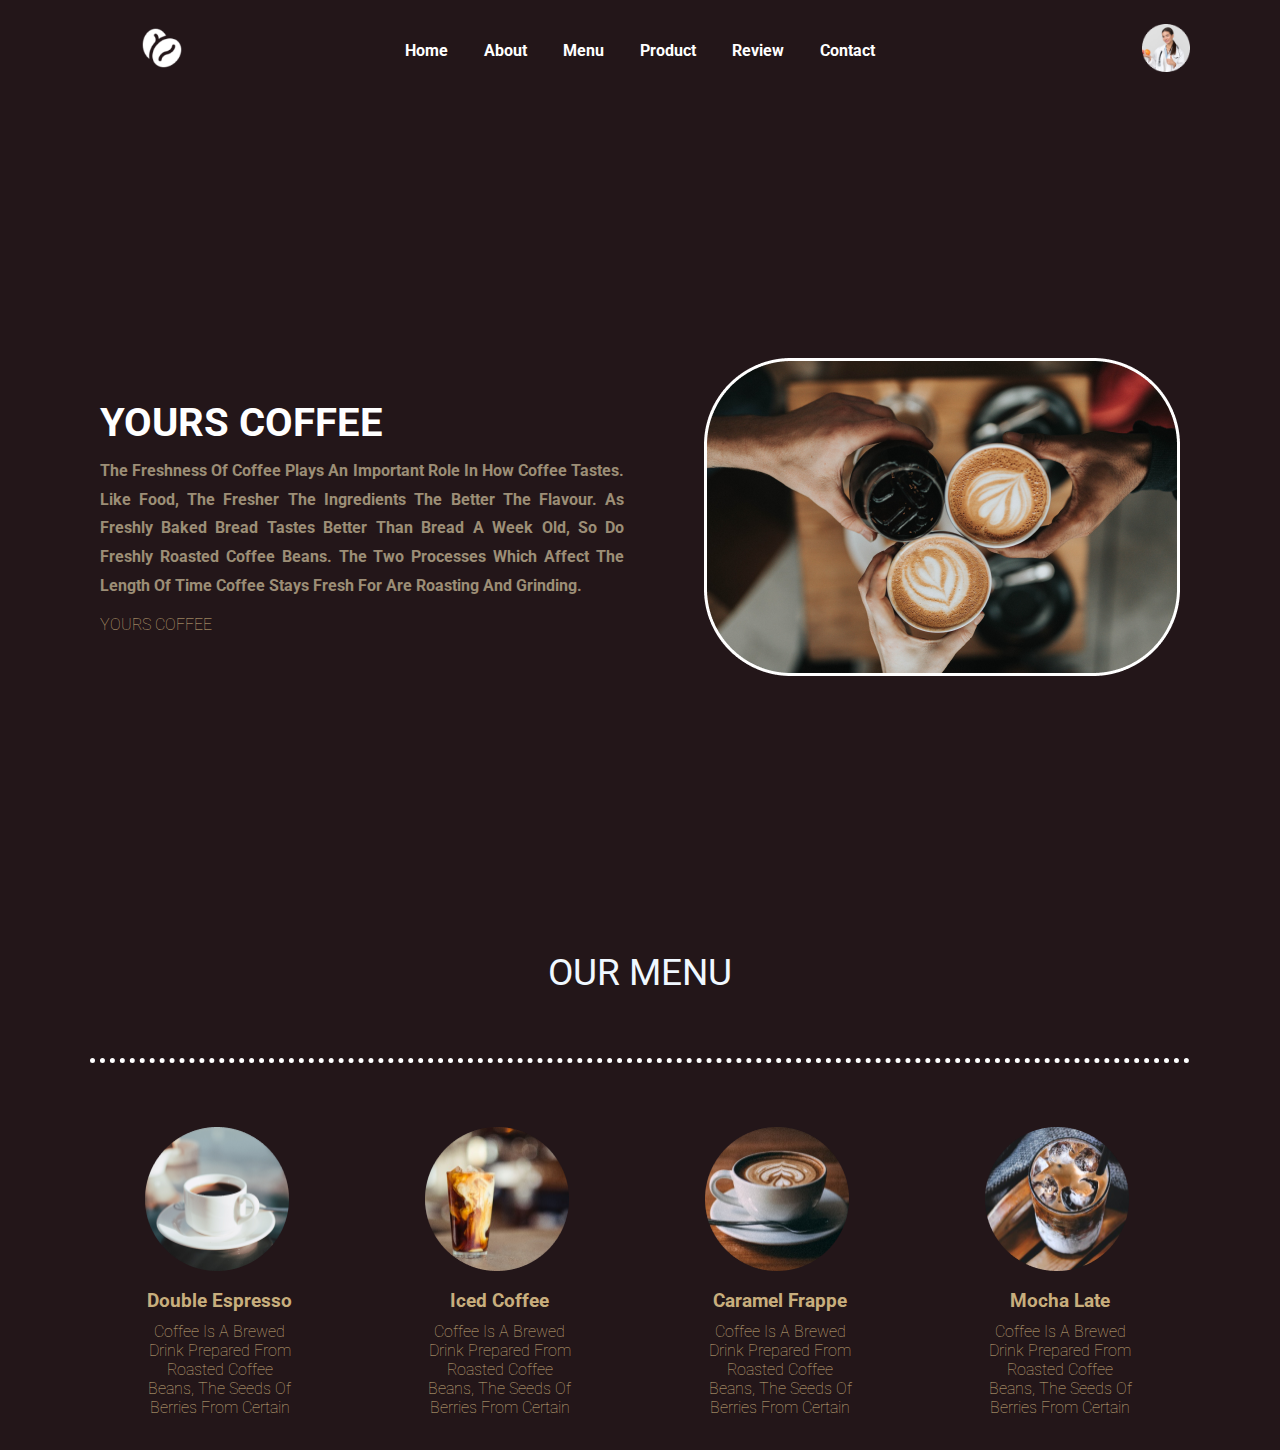
<file: index.html>
<!DOCTYPE html>
<html lang="en">
  <head>
    <meta charset="UTF-8" />
    <meta name="viewport" content="width=device-width, initial-scale=1.0" />
    <title>Document</title>
    <!-- font awesome cdn link -->
    <link
      rel="stylesheet"
      href="https://cdnjs.cloudflare.com/ajax/libs/font-awesome/6.4.2/css/all.min.css"
      integrity="sha512-z3gLpd7yknf1YoNbCzqRKc4qyor8gaKU1qmn+CShxbuBusANI9QpRohGBreCFkKxLhei6S9CQXFEbbKuqLg0DA=="
      crossorigin="anonymous"
      referrerpolicy="no-referrer"
    />
    ">
    <!-- custom css file link -->
    <link rel="stylesheet" href="css/style.css" />
  </head>
  <body>
    <!-- header section starts -->
    <header class="header">
      <a href="" class="logo">
        <img src="images/beans.png" alt="" />
      </a>

      <nav class="navbar">
        <a href="#home">home</a>
        <a href="about.html">about</a>
        <a href="#menu">menu</a>
        <a href="#product">product</a>
        <a href="#review">review</a>
        <a href="#contact">contact</a>
      </nav>

      <div class="icons">
        <a href="" class="logo">
          <img src="images/user.png" alt="" />
        </a>
      </div>

  
    </header>
    <!-- header section ends -->

    <!-- home section starts -->

    <section class="home" id="home">
      <div class="content">
        <h3>YOURS COFFEE</h3>
        <p>
          The freshness of coffee plays an important role in how coffee tastes. Like food, the fresher the ingredients the better the flavour. As freshly baked bread tastes better than bread a week old, so do freshly roasted coffee beans.
          The two processes which affect the length of time coffee stays fresh for are roasting and grinding.
        </p>
        <h2>YOURS COFFEE</h2>
      </div>
      <div class="content">
        <img src="images/coffeeheader.png" alt="" />
      </div>
    </section>

    <!-- home section ends -->

    <section class="about" id="about">
      <h1 class="heading">OUR MENU</h1>
      <hr />
      <div class="row">
        <div class="column">
          <img src="images/kopi1.png" alt="" />
          <div class="text">
            <h3>Double Espresso</h3>
            <p>
              Coffee is a brewed drink prepared from roasted coffee beans, the seeds of berries from certain Coffea species.
            </p>
          </div>
        </div>
        <div class="column">
          <img src="images/kopi2.png" alt="" />
          <div class="text">
            <h3>Iced Coffee</h3>
             <p>
              Coffee is a brewed drink prepared from roasted coffee beans, the seeds of berries from certain Coffea species.
            </p>
          </div>
        </div>
        <div class="column">
          <img src="images/kopi3.png" alt="" />
          <div class="text">
            <h3>Caramel Frappe</h3>
               <p>
              Coffee is a brewed drink prepared from roasted coffee beans, the seeds of berries from certain Coffea species.
            </p>
          </div>
        </div>
        <div class="column">
          <img src="images/kopi4.png" alt="" />
          <div class="text">
            <h3>Mocha Late</h3>
              <p>
              Coffee is a brewed drink prepared from roasted coffee beans, the seeds of berries from certain Coffea species.
            </p>
          </div>
        </div>
      </div>
    </section>

    <!-- about section starts -->

    <!-- about section ends -->
    <!-- custom js file link -->
    <script src="js/script.js"></script>
  </body>
</html>
</file>
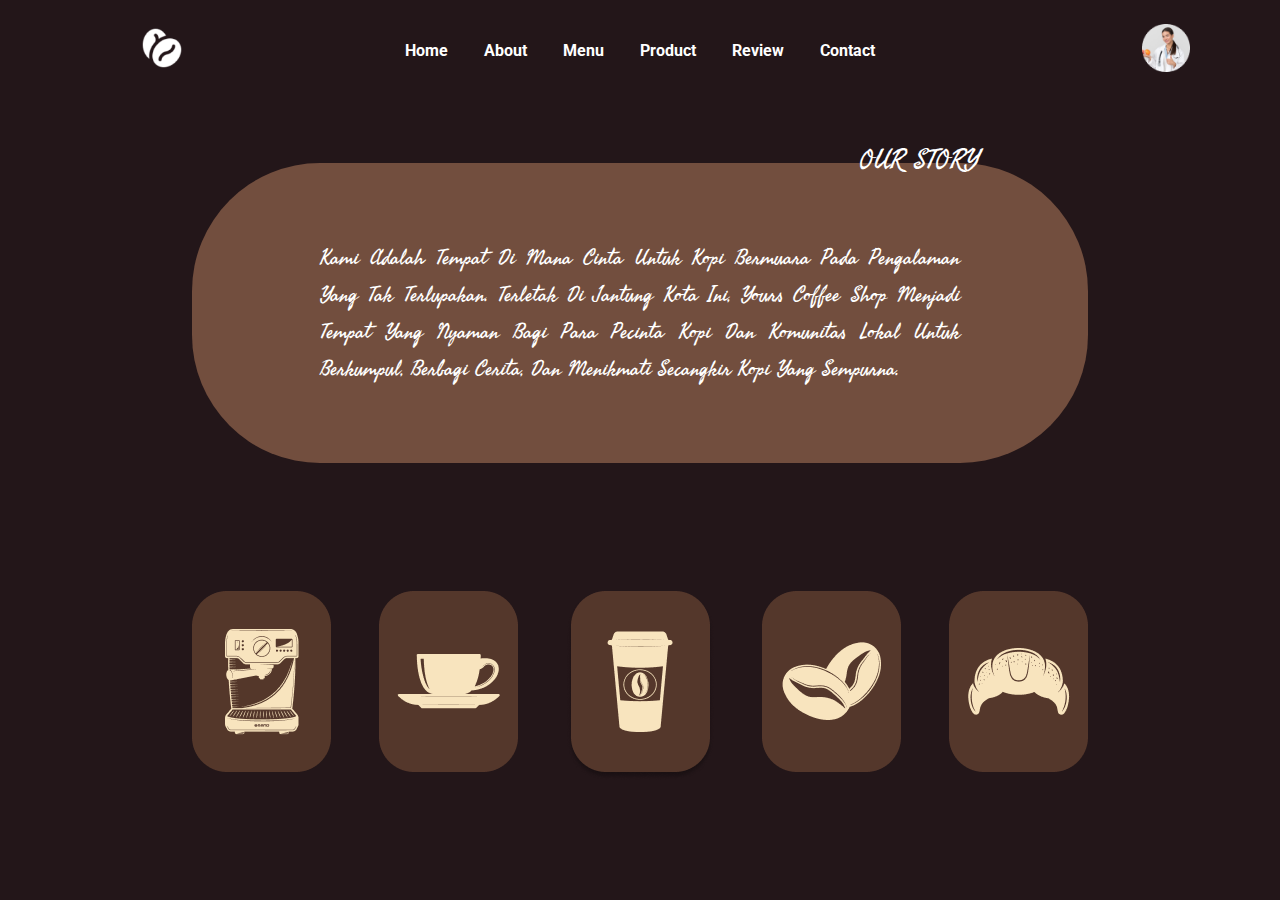
<file: about.html>
<!DOCTYPE html>
<html lang="en">
  <head>
    <meta charset="UTF-8" />
    <meta name="viewport" content="width=device-width, initial-scale=1.0" />
    <title>Document</title>
    <!-- font awesome cdn link -->
    <link
      rel="stylesheet"
      href="https://cdnjs.cloudflare.com/ajax/libs/font-awesome/6.4.2/css/all.min.css"
      integrity="sha512-z3gLpd7yknf1YoNbCzqRKc4qyor8gaKU1qmn+CShxbuBusANI9QpRohGBreCFkKxLhei6S9CQXFEbbKuqLg0DA=="
      crossorigin="anonymous"
      referrerpolicy="no-referrer"
    />
    ">
    <!-- custom css file link -->
    <link rel="stylesheet" href="css/style.css" />
  </head>
  <body>
    <!-- header section starts -->
    <header class="header">
      <a href="" class="logo">
        <img src="images/beans.png" alt="" />
      </a>

      <nav class="navbar">
        <a href="index.html">home</a>
        <a href="#about">about</a>
        <a href="#menu">menu</a>
        <a href="#product">product</a>
        <a href="#review">review</a>
        <a href="#contact">contact</a>
      </nav>

      <div class="icons">
        <a href="" class="logo">
          <img src="images/user.png" alt="" />
        </a>
      </div>
    </header>
    <!-- header section ends -->

    <!-- about section starts -->
    <div class="parent-lorem">
      <div class="lorem">
        <p>
          Kami adalah tempat di mana cinta untuk kopi bermuara pada pengalaman yang tak terlupakan. Terletak di jantung kota ini, Yours Coffee Shop menjadi tempat yang nyaman bagi para pecinta kopi dan komunitas lokal untuk berkumpul,
          berbagi cerita, dan menikmati secangkir kopi yang sempurna.
        </p>
        <h3>OUR STORY</h3>
      </div>
    </div>
    <!-- about section end -->

    <!-- footer starts -->

    <div class="last">
      <div class="lastFoot">
        <div class="column">
          <img src="images/Eq1.png" alt="" />
        </div>
        <div class="column">
          <img src="images/Eq2.png" alt="" />
        </div>
        <div class="column">
          <img src="images/Eq3.png" alt="" />
        </div>
        <div class="column">
          <img src="images/Eq4.png" alt="" />
        </div>
        <div class="column">
          <img src="images/Eq5.png" alt="" />
        </div>
      </div>
    </div>

    <!-- footer end -->
    <!-- custom js file link -->
    <script src="js/script.js"></script>
  </body>
</html>
</file>
<file: css/style.css>
/* @import url("https://fonts.googleapis.com/css2?family=Roboto:ital,wght@0,100;0,300;0,400;0,500;1,100&display=swap");
@import url('https://fonts.googleapis.com/css2?family=Freehand&family=Roboto:ital,wght@0,100;0,300;0,400;0,500;1,100&display=swap'); */
@import url("https://fonts.googleapis.com/css2?family=Freehand&family=Merriweather:wght@300;400;700&family=Roboto:ital,wght@0,100;0,300;0,400;0,500;1,100&display=swap");

:root {
  --main-color: #231619;
  --black: #13131a;
  --bg: #231619;
  --border: 0.1rem solid rgba(255, 255, 255, 0.3);
}

* {
  font-family: "Roboto", sans-serif;
  margin: 0;
  padding: 0;
  box-sizing: border-box;
  outline: none;
  border: none;
  text-decoration: none;
  text-transform: capitalize;
}

html {
  font-size: 62, 5%;
  overflow-x: hidden;
  scroll-padding-top: 9rem;
  scroll-behavior: smooth;
}

html::-webkit-scrollbar {
  width: 0.8rem;
}

html::-webkit-scrollbar-track {
  background: transparent;
}

html::-webkit-scrollbar-thumb {
  background: #fff;
  border-radius: 5rem;
}

body {
  background: var(--bg);
}

section {
  padding: 2rem 7%;
}

.header {
  background: var(--bg);
  display: flex;
  align-items: center;
  justify-content: space-between;
  padding: 1.5rem 7%;
  /* border-bottom: var(--border); */
  position: fixed;
  top: 0;
  left: 0;
  right: 0;
  z-index: 1000;
}

.header .logo img {
  height: 3rem;
  margin-left: 3rem;
}

.header .navbar a {
  font-weight: bold;  
  margin: 0 1rem;
  font-size: 1rem;
  color: #fff;
}

.header .navbar a:hover {
  border-bottom: 0.3rem solid #ff5b00;
  padding-bottom: 0.5rem;
}

.header .icons div {
  color: #fff;
  cursor: pointer;
  font-size: 1.5rem;
  margin-left: 0.5rem;
}

.header .icons div:hover {
  color: var(--main-color);
}

#menu-btn {
  display: none;
}

.home {
  min-height: 100vh;
  display: flex;
  flex-direction: row;
  gap: 60px;
  align-items: center;
  background: var(--main-color);
  background-size: cover;
  /* margin: ; */
}

.home .content {
  margin-top: 100px;
  max-width: 60rem;
  padding: 10px;
}

.home .content h3 {
  font-size: 2.5rem;
  text-transform: uppercase;
  color: #fff;
}

.home .content p {
  margin-top: 0.7rem;
  text-align: justify;
  font-size: 1rem;
  font-weight: bold;
  line-height: 1.8;
  /* padding: 1rem 0; */
  color: #9c8e76;
}

.home .content h2 {
  margin-top: 10px;
  color: #c8ae7d;

  font-size: 1rem;
  font-weight: lighter;
  line-height: 1.8;
}

.about {
  background: var(--main-color);
  margin: auto;
}

.about .heading {
  text-transform: uppercase;
  font-weight: normal;
  font-size: 2.3rem;
  color: aliceblue;
  text-align: center;
  padding-bottom: 4rem;
}

.about hr {
  margin: auto;
  width: 100%;
  height: 5px;
  border-top: 5px dotted #fff;
}

.about .row {
  display: flex;
  justify-content: space-between;
  margin: 0 5%;
}

.about .row .column img {
  margin-top: 4rem;
  width: 144px;
  height: 144px;
  /* border-radius: 50%; */
  /* border-color: white; */
}

.about .row .column .text {
  font-family: "Merriweather", serif;
  /* font-weight: 700; */
  color: #c8ae7d;
  margin-top: 15px;
  text-align: center;
}
.about .row .column p {
  /* background-color:#FF00FF; */
  width:150px;
  overflow:hidden;
  height:6rem;
  font-weight: lighter;
  margin-top: 10px;
}

.parent-lorem {
  height: 300px;
  margin-top: 9rem;
}

.lorem {
  border-radius: 8rem;
  padding: 5rem;
  padding-left: 8rem;
  padding-right: 8rem;
  background: #724e3e;
  width: 70%;
  height: 100%;
  display: flex;
  flex-direction: column;
  justify-content: center;
  align-items: center;
  text-align: justify;
  margin: 0.5rem auto;
}

.lorem p {
  font-family: "Freehand", sans-serif;
  color: white;
  font-size: 1.3rem;
}

.lorem h3 {
  font-family: "Freehand", sans-serif;
  font-weight: lighter;
  color: white;
  font-size: 1.7rem;
  position: absolute;
  top: 135px;
  right: 300px;
}

.last {
  background: var(--main-color);
  margin: auto;
  margin-top: 8rem;
  margin-bottom: 5rem;
}

.last .lastFoot {
  display: flex;
  justify-content: space-between;
  margin: 0 auto;
  /* margin: 0 5%; */
  width: 70%;
}

/*  media query */
@media (max-width: 991px) {
  html {
    font-size: 55%;
  }

  .header {
    padding: 1.5rem 2rem;
  }
  section {
    padding: 2rem;
  }
}

@media (max-width: 768px) {
  #menu-btn {
    display: inline-block;
  }

  .header .navbar {
    position: absolute;
    top: 100%;
    right: -100%;
    background: #fff;
    width: 30rem;
    height: calc(100vh - 9.5rem);
  }

  .header .navbar.active {
    right: 0;
  }

  .header .navbar a {
    color: var(--black);
    display: block;
    margin: 1.5rem;
    padding: 0.5rem;
    font-size: 2rem;
  }

  .header .icons div {
    font-size: 3rem;
  }

  .home {
    background-position: left;
    flex-direction: column;
  }
}

@media (max-width: 450px) {
  html {
    font-size: 50%;
  }
}
</file>
